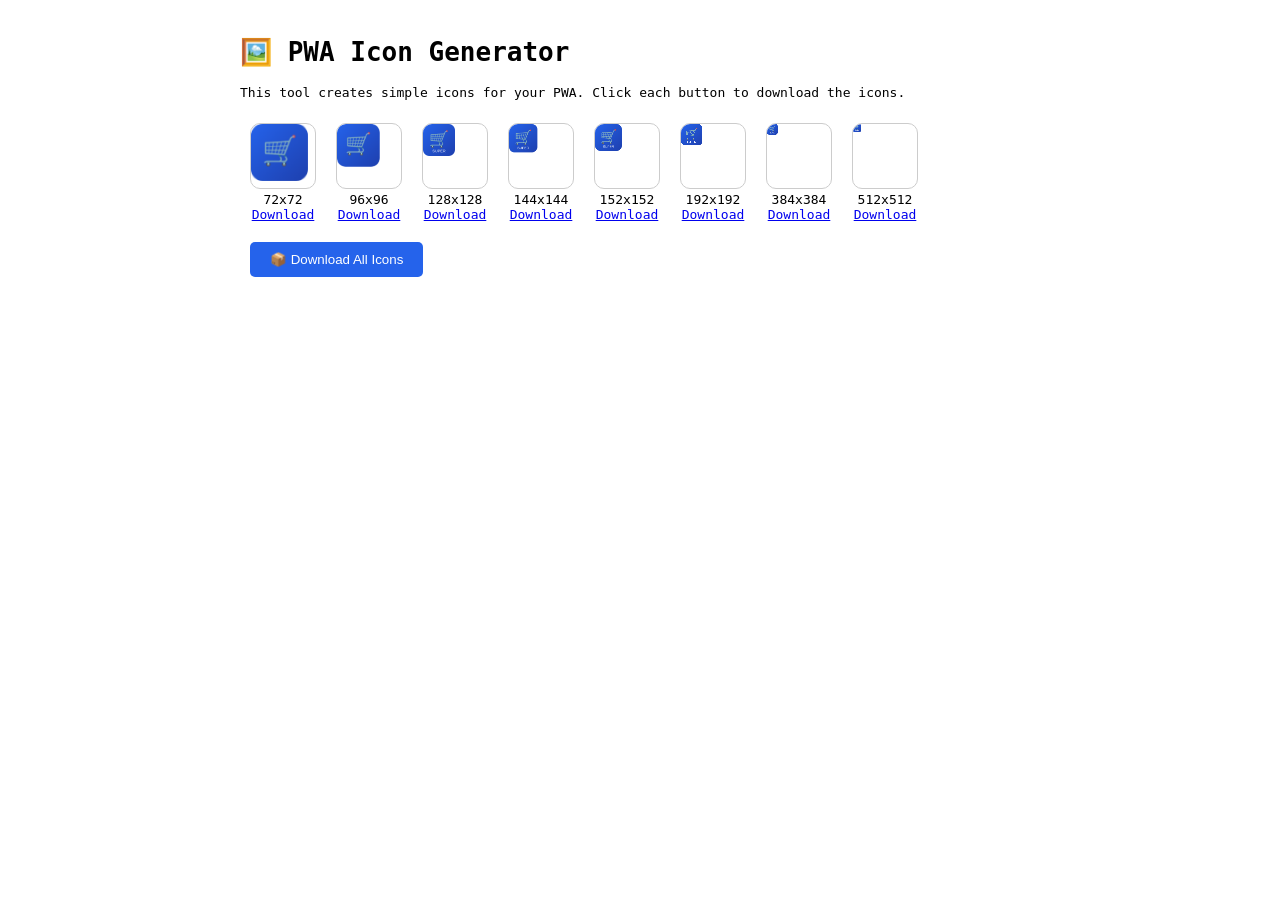
<file: create-icons.html>
<!DOCTYPE html>
<html>
<head>
    <title>Create PWA Icons</title>
    <style>
        body {
            font-family: monospace;
            padding: 20px;
            max-width: 800px;
            margin: 0 auto;
        }
        .icon-preview {
            display: inline-block;
            margin: 10px;
            text-align: center;
        }
        canvas {
            border: 1px solid #ccc;
            border-radius: 10px;
        }
        button {
            padding: 10px 20px;
            margin: 10px;
            cursor: pointer;
            background: #2563eb;
            color: white;
            border: none;
            border-radius: 5px;
        }
        .success {
            background: #10b981;
        }
    </style>
</head>
<body>
    <h1>🖼️ PWA Icon Generator</h1>
    <p>This tool creates simple icons for your PWA. Click each button to download the icons.</p>
    
    <div id="icons"></div>
    
    <button id="downloadAllBtn">📦 Download All Icons</button>
    
    <script>
        const sizes = [72, 96, 128, 144, 152, 192, 384, 512];
        const iconsContainer = document.getElementById('icons');
        let generatedIcons = [];
        
        function generateIcon(size) {
            const canvas = document.createElement('canvas');
            canvas.width = size;
            canvas.height = size;
            const ctx = canvas.getContext('2d');
            
            // Background gradient
            const gradient = ctx.createLinearGradient(0, 0, size, size);
            gradient.addColorStop(0, '#2563eb');
            gradient.addColorStop(1, '#1e40af');
            ctx.fillStyle = gradient;
            ctx.fillRect(0, 0, size, size);
            
            // Border radius effect
            ctx.globalCompositeOperation = 'destination-in';
            ctx.beginPath();
            ctx.roundRect(0, 0, size, size, size * 0.2);
            ctx.fill();
            ctx.globalCompositeOperation = 'source-over';
            
            // Draw shopping cart icon
            ctx.fillStyle = 'white';
            ctx.font = `bold ${size * 0.5}px Arial`;
            ctx.textAlign = 'center';
            ctx.textBaseline = 'middle';
            ctx.fillText('🛒', size / 2, size / 2);
            
            // Add store text for larger icons
            if (size >= 128) {
                ctx.font = `${size * 0.12}px Arial`;
                ctx.fillStyle = 'rgba(255,255,255,0.9)';
                ctx.fillText('SUPER', size / 2, size * 0.85);
            }
            
            // Preview
            const preview = document.createElement('div');
            preview.className = 'icon-preview';
            preview.innerHTML = `
                <canvas width="${size}" height="${size}" style="width:64px;height:64px"></canvas>
                <div>${size}x${size}</div>
                <a id="download-${size}" download="icon-${size}.png">Download</a>
            `;
            
            const previewCanvas = preview.querySelector('canvas');
            previewCanvas.getContext('2d').drawImage(canvas, 0, 0, 64, 64);
            
            iconsContainer.appendChild(preview);
            
            // Store for batch download
            generatedIcons.push({
                size: size,
                canvas: canvas
            });
            
            // Setup download link
            const link = preview.querySelector(`a`);
            canvas.toBlob(blob => {
                const url = URL.createObjectURL(blob);
                link.href = url;
            });
        }
        
        // Helper for rounded rectangle
        if (!CanvasRenderingContext2D.prototype.roundRect) {
            CanvasRenderingContext2D.prototype.roundRect = function(x, y, w, h, r) {
                if (w < 2 * r) r = w / 2;
                if (h < 2 * r) r = h / 2;
                this.moveTo(x+r, y);
                this.lineTo(x+w-r, y);
                this.quadraticCurveTo(x+w, y, x+w, y+r);
                this.lineTo(x+w, y+h-r);
                this.quadraticCurveTo(x+w, y+h, x+w-r, y+h);
                this.lineTo(x+r, y+h);
                this.quadraticCurveTo(x, y+h, x, y+h-r);
                this.lineTo(x, y+r);
                this.quadraticCurveTo(x, y, x+r, y);
                return this;
            };
        }
        
        // Generate all icons
        sizes.forEach(size => generateIcon(size));
        
        // Download all button
        document.getElementById('downloadAllBtn').addEventListener('click', async () => {
            for (const icon of generatedIcons) {
                const blob = await new Promise(resolve => icon.canvas.toBlob(resolve));
                const url = URL.createObjectURL(blob);
                const a = document.createElement('a');
                a.href = url;
                a.download = `icon-${icon.size}.png`;
                a.click();
                URL.revokeObjectURL(url);
                await new Promise(resolve => setTimeout(resolve, 100));
            }
            alert('All icons downloaded! Extract them to assets/icons/ folder');
        });
    </script>
</body>
</html>
</file>
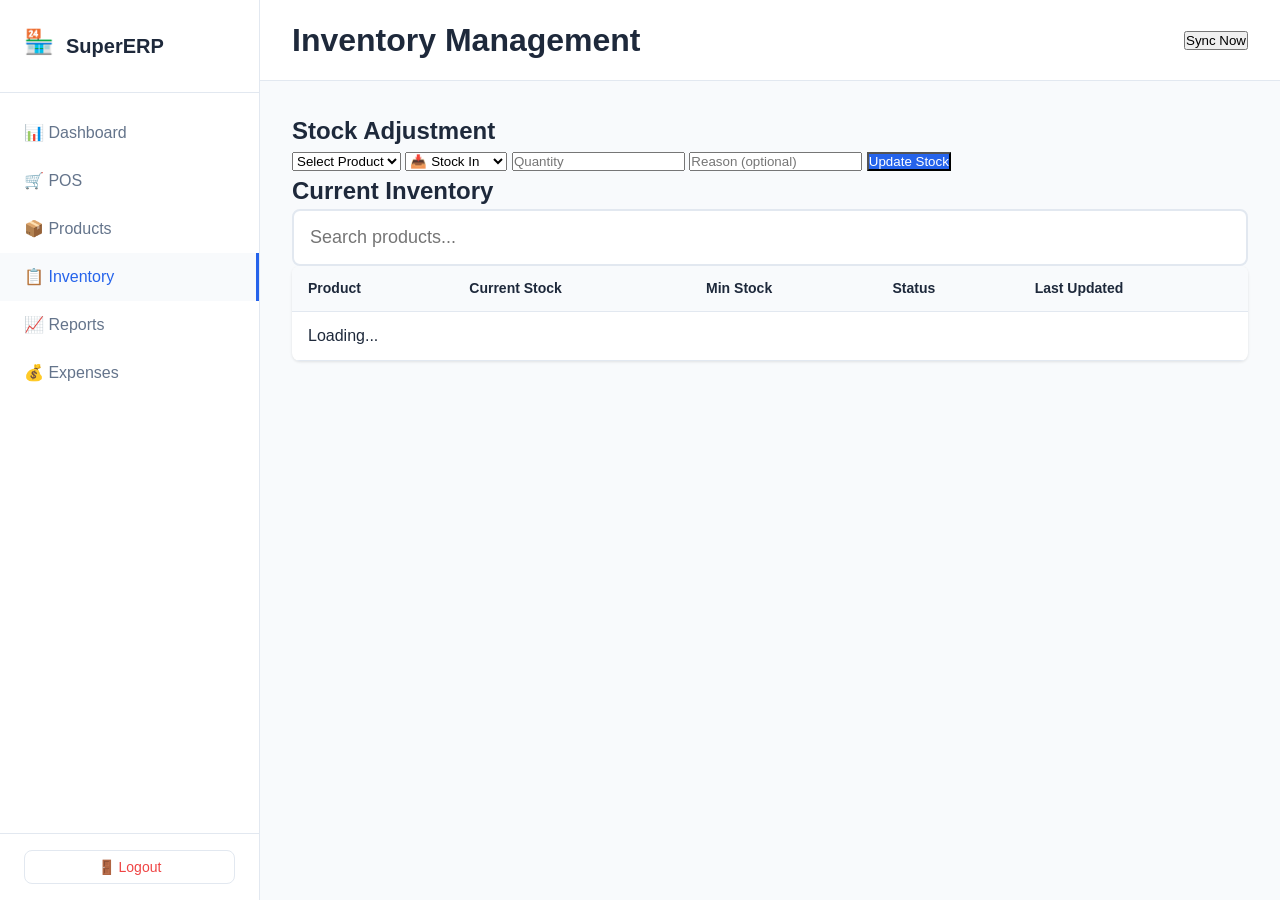
<file: inventory.html>
<!DOCTYPE html>
<html lang="en">
<head>
    <meta charset="UTF-8">
    <meta name="viewport" content="width=device-width, initial-scale=1.0">
    <title>Inventory - Supermarket ERP</title>
    <link rel="stylesheet" href="css/style.css">
    <link rel="manifest" href="manifest.json">
</head>
<body>
    <div class="app">
        <aside class="sidebar">
            <div class="sidebar-header">
                <div class="logo">🏪</div>
                <h2>SuperERP</h2>
            </div>
            <nav class="nav-menu">
                <a href="dashboard.html" class="nav-item">📊 Dashboard</a>
                <a href="pos.html" class="nav-item">🛒 POS</a>
                <a href="products.html" class="nav-item">📦 Products</a>
                <a href="inventory.html" class="nav-item active">📋 Inventory</a>
                <a href="reports.html" class="nav-item">📈 Reports</a>
                <a href="expenses.html" class="nav-item">💰 Expenses</a>
            </nav>
            <div class="sidebar-footer">
                <button class="btn-logout" id="logoutBtn">🚪 Logout</button>
            </div>
        </aside>
        
        <main class="main-content">
            <header class="top-bar">
                <h1>Inventory Management</h1>
            </header>
            
            <div class="content">
                <!-- Stock Alerts -->
                <div class="alert-banner" id="alertBanner"></div>
                
                <!-- Stock In/Out Form -->
                <div class="card">
                    <h2>Stock Adjustment</h2>
                    <div class="stock-form">
                        <select id="stockProduct" class="stock-select">
                            <option value="">Select Product</option>
                        </select>
                        <select id="stockType">
                            <option value="in">📥 Stock In</option>
                            <option value="out">📤 Stock Out</option>
                        </select>
                        <input type="number" id="stockQuantity" placeholder="Quantity" min="1">
                        <input type="text" id="stockReason" placeholder="Reason (optional)">
                        <button class="btn-primary" id="updateStockBtn">Update Stock</button>
                    </div>
                </div>
                
                <!-- Inventory List -->
                <div class="card">
                    <h2>Current Inventory</h2>
                    <div class="search-box">
                        <input type="text" id="searchInventory" placeholder="Search products...">
                    </div>
                    <div class="table-container">
                        <table class="data-table">
                            <thead>
                                <tr>
                                    <th>Product</th>
                                    <th>Current Stock</th>
                                    <th>Min Stock</th>
                                    <th>Status</th>
                                    <th>Last Updated</th>
                                </tr>
                            </thead>
                            <tbody id="inventoryTableBody">
                                <tr><td colspan="5">Loading...</td></tr>
                            </tbody>
                        </table>
                    </div>
                </div>
            </div>
        </main>
    </div>
    
    <script src="js/db.js"></script>
    <script src="js/auth.js"></script>
    <script src="js/offline.js"></script>
    <script src="js/sync.js"></script>
    <script src="js/inventory.js"></script>
</body>
</html>
</file>
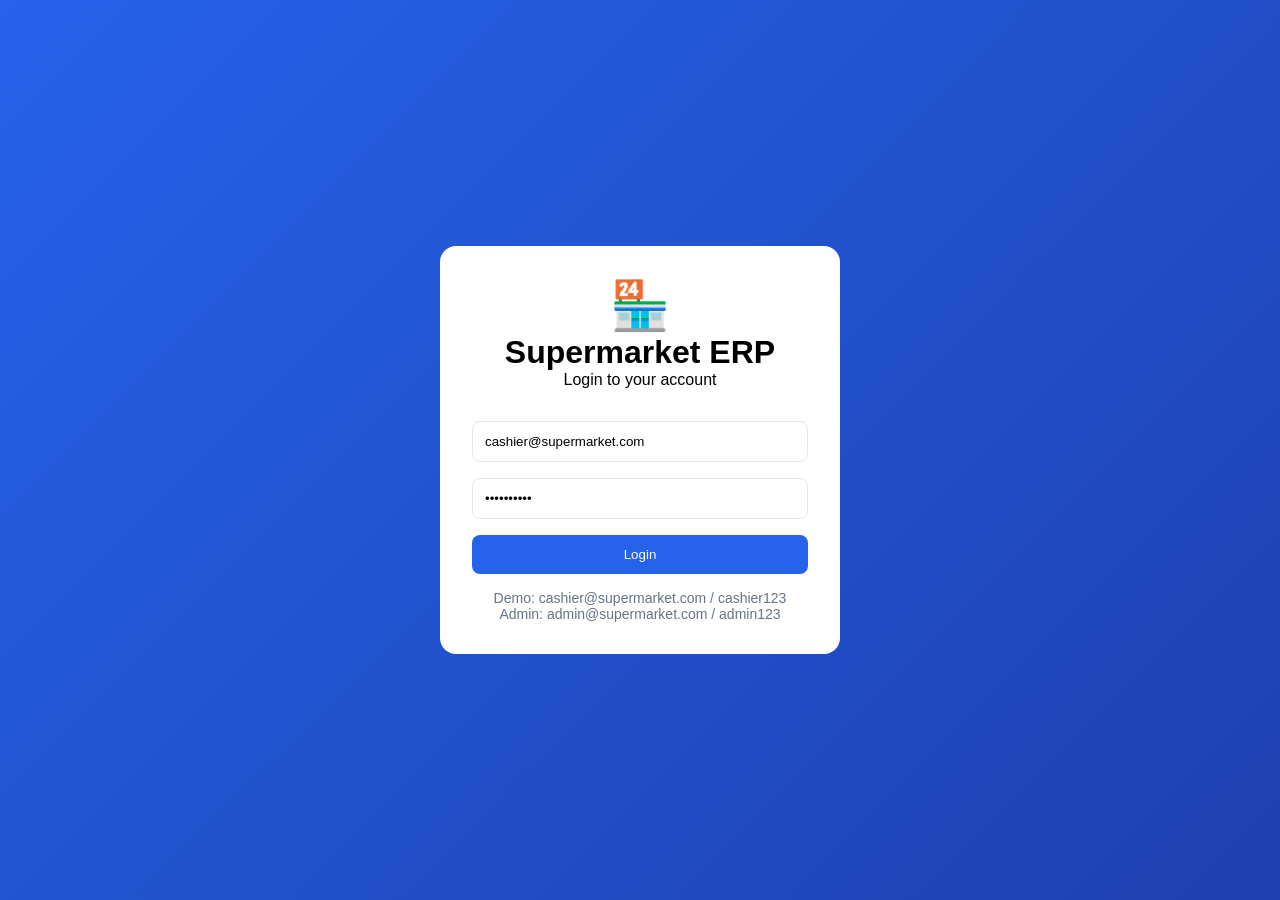
<file: working-pos.html>
<!DOCTYPE html>
<html lang="en">
<head>
    <meta charset="UTF-8">
    <meta name="viewport" content="width=device-width, initial-scale=1.0, user-scalable=yes">
    <title>Supermarket POS - Working Version</title>
    <style>
        * {
            margin: 0;
            padding: 0;
            box-sizing: border-box;
        }

        body {
            font-family: -apple-system, BlinkMacSystemFont, 'Segoe UI', Roboto, Arial, sans-serif;
            background: #f0f2f5;
        }

        /* App Container */
        .app-container {
            display: flex;
            min-height: 100vh;
        }

        /* Sidebar */
        .sidebar {
            width: 260px;
            background: white;
            border-right: 1px solid #e2e8f0;
            display: flex;
            flex-direction: column;
            position: fixed;
            height: 100vh;
            overflow-y: auto;
        }

        .sidebar-header {
            padding: 1.5rem;
            border-bottom: 1px solid #e2e8f0;
            display: flex;
            align-items: center;
            gap: 0.75rem;
        }

        .logo {
            font-size: 1.5rem;
        }

        .sidebar-header h2 {
            font-size: 1.25rem;
            color: #1e293b;
        }

        .nav-menu {
            flex: 1;
            padding: 1rem 0;
        }

        .nav-item {
            display: flex;
            align-items: center;
            gap: 0.75rem;
            padding: 0.75rem 1.5rem;
            color: #64748b;
            text-decoration: none;
            cursor: pointer;
            transition: all 0.2s;
        }

        .nav-item:hover, .nav-item.active {
            background: #f8fafc;
            color: #2563eb;
            border-right: 3px solid #2563eb;
        }

        .sidebar-footer {
            padding: 1rem 1.5rem;
            border-top: 1px solid #e2e8f0;
        }

        .user-info {
            font-size: 0.875rem;
            margin-bottom: 0.75rem;
            padding: 0.5rem;
            background: #f8fafc;
            border-radius: 0.5rem;
        }

        .btn-logout {
            width: 100%;
            padding: 0.5rem;
            background: none;
            border: 1px solid #e2e8f0;
            border-radius: 0.5rem;
            cursor: pointer;
            color: #ef4444;
        }

        /* Main Content */
        .main-content {
            flex: 1;
            margin-left: 260px;
        }

        .top-bar {
            background: white;
            padding: 1rem 2rem;
            border-bottom: 1px solid #e2e8f0;
            display: flex;
            justify-content: space-between;
            align-items: center;
            position: sticky;
            top: 0;
            z-index: 99;
        }

        .connection-status {
            display: flex;
            align-items: center;
            gap: 0.5rem;
            font-size: 0.875rem;
        }

        .status-dot {
            width: 8px;
            height: 8px;
            border-radius: 50%;
            background: #10b981;
        }

        .content {
            padding: 2rem;
        }

        /* Stats Grid */
        .stats-grid {
            display: grid;
            grid-template-columns: repeat(auto-fit, minmax(240px, 1fr));
            gap: 1.5rem;
            margin-bottom: 2rem;
        }

        .stat-card {
            background: white;
            padding: 1.5rem;
            border-radius: 1rem;
            display: flex;
            align-items: center;
            gap: 1rem;
            box-shadow: 0 1px 3px rgba(0,0,0,0.1);
        }

        .stat-icon {
            font-size: 2.5rem;
        }

        .stat-info h3 {
            font-size: 0.875rem;
            color: #64748b;
        }

        .stat-value {
            font-size: 1.5rem;
            font-weight: bold;
            color: #1e293b;
        }

        /* Quick Actions */
        .quick-actions {
            margin-bottom: 2rem;
        }

        .action-buttons {
            display: flex;
            gap: 1rem;
            flex-wrap: wrap;
            margin-top: 1rem;
        }

        .action-btn {
            padding: 0.75rem 1.5rem;
            background: white;
            border: 1px solid #e2e8f0;
            border-radius: 0.5rem;
            cursor: pointer;
            transition: all 0.2s;
        }

        .action-btn.primary {
            background: #2563eb;
            color: white;
            border: none;
        }

        /* Tables */
        .table-container {
            overflow-x: auto;
            background: white;
            border-radius: 0.5rem;
            box-shadow: 0 1px 3px rgba(0,0,0,0.1);
            margin-bottom: 1.5rem;
        }

        .data-table {
            width: 100%;
            border-collapse: collapse;
        }

        .data-table th,
        .data-table td {
            padding: 0.75rem 1rem;
            text-align: left;
            border-bottom: 1px solid #e2e8f0;
        }

        .data-table th {
            background: #f8fafc;
            font-weight: 600;
        }

        /* POS Styles */
        .pos-container {
            display: flex;
            gap: 1rem;
        }

        .products-section {
            flex: 2;
        }

        .cart-section {
            flex: 1;
        }

        .product-grid {
            display: grid;
            grid-template-columns: repeat(auto-fill, minmax(150px, 1fr));
            gap: 1rem;
            margin-top: 1rem;
        }

        .product-card {
            background: white;
            padding: 1rem;
            border-radius: 0.5rem;
            text-align: center;
            cursor: pointer;
            transition: all 0.2s;
            border: 1px solid #e2e8f0;
        }

        .product-card:hover {
            transform: translateY(-2px);
            box-shadow: 0 4px 6px rgba(0,0,0,0.1);
            border-color: #2563eb;
        }

        .product-price {
            color: #2563eb;
            font-weight: bold;
            margin-top: 0.5rem;
        }

        .cart-item {
            display: flex;
            justify-content: space-between;
            align-items: center;
            padding: 0.75rem;
            border-bottom: 1px solid #e2e8f0;
        }

        .cart-item-controls {
            display: flex;
            gap: 0.5rem;
            align-items: center;
        }

        .cart-item-controls button {
            width: 28px;
            height: 28px;
            border: 1px solid #e2e8f0;
            background: white;
            border-radius: 0.25rem;
            cursor: pointer;
        }

        .cart-total {
            padding: 1rem;
            background: #f8fafc;
            border-radius: 0.5rem;
            margin-top: 1rem;
        }

        .btn-checkout {
            background: #10b981;
            color: white;
            padding: 1rem;
            width: 100%;
            border: none;
            border-radius: 0.5rem;
            font-size: 1rem;
            cursor: pointer;
            margin-top: 1rem;
        }

        /* Forms */
        .form-group {
            margin-bottom: 1rem;
        }

        .form-group input,
        .form-group select {
            width: 100%;
            padding: 0.75rem;
            border: 1px solid #e2e8f0;
            border-radius: 0.5rem;
        }

        .btn-primary {
            background: #2563eb;
            color: white;
            padding: 0.75rem 1.5rem;
            border: none;
            border-radius: 0.5rem;
            cursor: pointer;
        }

        /* Modal */
        .modal {
            display: none;
            position: fixed;
            z-index: 1000;
            left: 0;
            top: 0;
            width: 100%;
            height: 100%;
            background: rgba(0,0,0,0.5);
        }

        .modal-content {
            background: white;
            margin: 10% auto;
            padding: 2rem;
            width: 90%;
            max-width: 500px;
            border-radius: 1rem;
        }

        /* Hidden */
        .hidden {
            display: none;
        }

        /* Login */
        .login-container {
            min-height: 100vh;
            display: flex;
            align-items: center;
            justify-content: center;
            background: linear-gradient(135deg, #2563eb, #1e40af);
        }

        .login-card {
            background: white;
            padding: 2rem;
            border-radius: 1rem;
            width: 100%;
            max-width: 400px;
        }

        /* Responsive */
        @media (max-width: 768px) {
            .sidebar {
                transform: translateX(-100%);
                transition: transform 0.3s;
            }
            .sidebar.open {
                transform: translateX(0);
            }
            .main-content {
                margin-left: 0;
            }
            .pos-container {
                flex-direction: column;
            }
            .product-grid {
                grid-template-columns: repeat(auto-fill, minmax(120px, 1fr));
            }
        }
    </style>
</head>
<body>
    <div id="loginContainer" class="login-container">
        <div class="login-card">
            <div style="text-align: center; margin-bottom: 2rem;">
                <div style="font-size: 3rem;">🏪</div>
                <h1>Supermarket ERP</h1>
                <p>Login to your account</p>
            </div>
            <div class="form-group">
                <input type="email" id="loginEmail" placeholder="Email" value="cashier@supermarket.com">
            </div>
            <div class="form-group">
                <input type="password" id="loginPassword" placeholder="Password" value="cashier123">
            </div>
            <button class="btn-primary" style="width: 100%;" onclick="handleLogin()">Login</button>
            <p style="margin-top: 1rem; font-size: 0.875rem; text-align: center; color: #64748b;">
                Demo: cashier@supermarket.com / cashier123<br>
                Admin: admin@supermarket.com / admin123
            </p>
        </div>
    </div>

    <div id="appContainer" class="app-container hidden">
        <!-- Sidebar -->
        <aside class="sidebar" id="sidebar">
            <div class="sidebar-header">
                <div class="logo">🏪</div>
                <h2>SuperERP</h2>
            </div>
            <nav class="nav-menu">
                <div class="nav-item active" onclick="showPage('dashboard')">
                    <span>📊</span> Dashboard
                </div>
                <div class="nav-item" onclick="showPage('pos')">
                    <span>🛒</span> POS
                </div>
                <div class="nav-item" onclick="showPage('products')">
                    <span>📦</span> Products
                </div>
                <div class="nav-item" onclick="showPage('inventory')">
                    <span>📋</span> Inventory
                </div>
                <div class="nav-item" onclick="showPage('reports')">
                    <span>📈</span> Reports
                </div>
            </nav>
            <div class="sidebar-footer">
                <div class="user-info" id="userInfo">Loading...</div>
                <button class="btn-logout" onclick="logout()">🚪 Logout</button>
            </div>
        </aside>

        <!-- Main Content -->
        <main class="main-content">
            <header class="top-bar">
                <button onclick="toggleSidebar()" style="background: none; border: none; font-size: 1.5rem; cursor: pointer;">☰</button>
                <h1 id="pageTitle">Dashboard</h1>
                <div class="connection-status">
                    <span class="status-dot"></span>
                    <span>Online</span>
                </div>
            </header>

            <div class="content">
                <!-- Dashboard Page -->
                <div id="dashboardPage">
                    <div class="stats-grid" id="statsGrid"></div>
                    
                    <div class="quick-actions">
                        <h2>Quick Actions</h2>
                        <div class="action-buttons">
                            <button class="action-btn primary" onclick="showPage('pos')">🛒 New Sale</button>
                            <button class="action-btn" onclick="showPage('products')">➕ Add Product</button>
                            <button class="action-btn" onclick="showPage('inventory')">📦 Stock Check</button>
                            <button class="action-btn" onclick="showPage('reports')">📊 View Reports</button>
                        </div>
                    </div>
                    
                    <div class="table-container">
                        <table class="data-table">
                            <thead><tr><th>Time</th><th>Cashier</th><th>Amount</th><th>Status</th></tr></thead>
                            <tbody id="recentTransactions"></tbody>
                        </table>
                    </div>
                    
                    <div id="lowStockAlerts"></div>
                </div>

                <!-- POS Page -->
                <div id="posPage" class="hidden">
                    <div class="pos-container">
                        <div class="products-section">
                            <div class="form-group">
                                <input type="text" id="searchProduct" placeholder="Search products..." onkeyup="filterProducts()">
                            </div>
                            <div class="product-grid" id="productGrid"></div>
                        </div>
                        <div class="cart-section">
                            <h3>Shopping Cart</h3>
                            <div id="cartItemsList"></div>
                            <div class="cart-total">
                                <h3>Total: $<span id="cartTotal">0.00</span></h3>
                                <select id="paymentMethod" style="width: 100%; padding: 0.5rem; margin: 0.5rem 0;">
                                    <option value="cash">💵 Cash</option>
                                    <option value="card">💳 Card</option>
                                    <option value="mobile">📱 Mobile</option>
                                </select>
                                <button class="btn-checkout" onclick="checkout()">✅ Checkout</button>
                                <button onclick="clearCart()" style="width: 100%; margin-top: 0.5rem; padding: 0.5rem; background: #ef4444; color: white; border: none; border-radius: 0.5rem;">🗑️ Clear Cart</button>
                            </div>
                        </div>
                    </div>
                </div>

                <!-- Products Page -->
                <div id="productsPage" class="hidden">
                    <button class="btn-primary" onclick="openProductModal()" style="margin-bottom: 1rem;">+ Add Product</button>
                    <div class="form-group">
                        <input type="text" id="productSearch" placeholder="Search products..." onkeyup="loadProducts()">
                    </div>
                    <div class="table-container">
                        <table class="data-table">
                            <thead><tr><th>Name</th><th>Barcode</th><th>Price</th><th>Stock</th><th>Actions</th></tr></thead>
                            <tbody id="productsList"></tbody>
                        </table>
                    </div>
                </div>

                <!-- Inventory Page -->
                <div id="inventoryPage" class="hidden">
                    <div class="stats-grid" id="inventoryStats"></div>
                    <div class="table-container">
                        <table class="data-table">
                            <thead><tr><th>Product</th><th>Current Stock</th><th>Status</th><th>Action</th></tr></thead>
                            <tbody id="inventoryList"></tbody>
                        </table>
                    </div>
                </div>

                <!-- Reports Page -->
                <div id="reportsPage" class="hidden">
                    <div class="stats-grid" id="reportStats"></div>
                    <div class="table-container">
                        <table class="data-table">
                            <thead><tr><th>Date</th><th>Cashier</th><th>Total</th><th>Items</th></tr></thead>
                            <tbody id="salesHistory"></tbody>
                        </table>
                    </div>
                </div>
            </div>
        </main>
    </div>

    <!-- Product Modal -->
    <div id="productModal" class="modal">
        <div class="modal-content">
            <h2 id="modalTitle">Add Product</h2>
            <div class="form-group">
                <input type="text" id="productName" placeholder="Product Name">
            </div>
            <div class="form-group">
                <input type="text" id="productBarcode" placeholder="Barcode">
            </div>
            <div class="form-group">
                <input type="number" id="productPrice" placeholder="Price">
            </div>
            <div class="form-group">
                <input type="number" id="productStock" placeholder="Stock Quantity">
            </div>
            <div class="form-group">
                <select id="productCategory">
                    <option>Groceries</option><option>Beverages</option><option>Dairy</option>
                    <option>Meat</option><option>Produce</option><option>Frozen</option>
                </select>
            </div>
            <button class="btn-primary" onclick="saveProduct()">Save</button>
            <button onclick="closeModal()" style="margin-left: 0.5rem; padding: 0.75rem 1.5rem;">Cancel</button>
        </div>
    </div>

    <script>
        // ============ DATA STORAGE ============
        let currentUser = null;
        let currentCart = [];
        let products = [];
        let sales = [];
        let editingProductId = null;

        // Initialize sample data
        function initData() {
            if (!localStorage.getItem('products')) {
                products = [
                    { id: 1, name: 'White Bread', barcode: '8901234567890', price: 2.50, stock: 50, category: 'Groceries' },
                    { id: 2, name: 'Milk 1L', barcode: '8901234567891', price: 1.50, stock: 30, category: 'Dairy' },
                    { id: 3, name: 'Eggs 12pcs', barcode: '8901234567892', price: 3.50, stock: 40, category: 'Dairy' },
                    { id: 4, name: 'Coca Cola', barcode: '8901234567893', price: 1.20, stock: 100, category: 'Beverages' },
                    { id: 5, name: 'Potato Chips', barcode: '8901234567894', price: 1.80, stock: 60, category: 'Snacks' },
                    { id: 6, name: 'Chicken Breast', barcode: '8901234567895', price: 6.99, stock: 20, category: 'Meat' },
                    { id: 7, name: 'Apples 1kg', barcode: '8901234567896', price: 3.50, stock: 25, category: 'Produce' },
                    { id: 8, name: 'Frozen Pizza', barcode: '8901234567897', price: 5.99, stock: 15, category: 'Frozen' }
                ];
                localStorage.setItem('products', JSON.stringify(products));
            } else {
                products = JSON.parse(localStorage.getItem('products'));
            }

            if (!localStorage.getItem('sales')) {
                sales = [
                    { id: 1, date: new Date().toISOString(), cashier: 'Cashier User', total: 25.50, items: [{ name: 'Bread', quantity: 2, price: 2.50 }] },
                    { id: 2, date: new Date(Date.now() - 3600000).toISOString(), cashier: 'Cashier User', total: 12.00, items: [{ name: 'Milk', quantity: 1, price: 1.50 }] }
                ];
                localStorage.setItem('sales', JSON.stringify(sales));
            } else {
                sales = JSON.parse(localStorage.getItem('sales'));
            }
        }

        // Save products to localStorage
        function saveProducts() {
            localStorage.setItem('products', JSON.stringify(products));
        }

        // Save sales to localStorage
        function saveSales() {
            localStorage.setItem('sales', JSON.stringify(sales));
        }

        // ============ AUTHENTICATION ============
        function handleLogin() {
            const email = document.getElementById('loginEmail').value;
            const password = document.getElementById('loginPassword').value;
            
            const users = {
                'admin@supermarket.com': { name: 'Admin User', role: 'Admin', password: 'admin123' },
                'cashier@supermarket.com': { name: 'Cashier User', role: 'Cashier', password: 'cashier123' },
                'manager@supermarket.com': { name: 'Store Manager', role: 'Manager', password: 'manager123' }
            };
            
            const user = users[email];
            if (user && user.password === password) {
                currentUser = { email, name: user.name, role: user.role };
                localStorage.setItem('currentUser', JSON.stringify(currentUser));
                document.getElementById('loginContainer').classList.add('hidden');
                document.getElementById('appContainer').classList.remove('hidden');
                document.getElementById('userInfo').innerHTML = `${currentUser.name}<br><small>${currentUser.role}</small>`;
                showPage('dashboard');
            } else {
                alert('Invalid email or password');
            }
        }

        function logout() {
            currentUser = null;
            localStorage.removeItem('currentUser');
            document.getElementById('loginContainer').classList.remove('hidden');
            document.getElementById('appContainer').classList.add('hidden');
        }

        function checkAuth() {
            const savedUser = localStorage.getItem('currentUser');
            if (savedUser) {
                currentUser = JSON.parse(savedUser);
                document.getElementById('loginContainer').classList.add('hidden');
                document.getElementById('appContainer').classList.remove('hidden');
                document.getElementById('userInfo').innerHTML = `${currentUser.name}<br><small>${currentUser.role}</small>`;
                showPage('dashboard');
            }
        }

        // ============ PAGE NAVIGATION ============
        function toggleSidebar() {
            document.getElementById('sidebar').classList.toggle('open');
        }

        function showPage(page) {
            // Hide all pages
            document.getElementById('dashboardPage').classList.add('hidden');
            document.getElementById('posPage').classList.add('hidden');
            document.getElementById('productsPage').classList.add('hidden');
            document.getElementById('inventoryPage').classList.add('hidden');
            document.getElementById('reportsPage').classList.add('hidden');
            
            // Show selected page
            document.getElementById(`${page}Page`).classList.remove('hidden');
            document.getElementById('pageTitle').innerText = page.charAt(0).toUpperCase() + page.slice(1);
            
            // Update active nav
            document.querySelectorAll('.nav-item').forEach(item => item.classList.remove('active'));
            event.target.closest('.nav-item').classList.add('active');
            
            // Load page data
            if (page === 'dashboard') loadDashboard();
            else if (page === 'pos') loadPOS();
            else if (page === 'products') loadProducts();
            else if (page === 'inventory') loadInventory();
            else if (page === 'reports') loadReports();
        }

        // ============ DASHBOARD ============
        function loadDashboard() {
            // Stats
            const totalProducts = products.length;
            const lowStock = products.filter(p => p.stock < 10).length;
            const totalSales = sales.reduce((sum, s) => sum + s.total, 0);
            const todaySales = sales.filter(s => new Date(s.date).toDateString() === new Date().toDateString())
                .reduce((sum, s) => sum + s.total, 0);
            
            document.getElementById('statsGrid').innerHTML = `
                <div class="stat-card"><div class="stat-icon">💰</div><div class="stat-info"><h3>Today's Sales</h3><div class="stat-value">$${todaySales.toFixed(2)}</div></div></div>
                <div class="stat-card"><div class="stat-icon">📦</div><div class="stat-info"><h3>Total Products</h3><div class="stat-value">${totalProducts}</div></div></div>
                <div class="stat-card"><div class="stat-icon">⚠️</div><div class="stat-info"><h3>Low Stock</h3><div class="stat-value" style="color: #f59e0b;">${lowStock}</div></div></div>
                <div class="stat-card"><div class="stat-icon">💵</div><div class="stat-info"><h3>Total Sales</h3><div class="stat-value">$${totalSales.toFixed(2)}</div></div></div>
            `;
            
            // Recent transactions
            const recent = [...sales].reverse().slice(0, 5);
            document.getElementById('recentTransactions').innerHTML = recent.map(s => `
                <tr><td>${new Date(s.date).toLocaleTimeString()}</td><td>${s.cashier}</td><td>$${s.total.toFixed(2)}</td><td style="color: #10b981;">Completed</td></tr>
            `).join('') || '<tr><td colspan="4">No transactions yet</td></tr>';
            
            // Low stock alerts
            const lowStockItems = products.filter(p => p.stock < 10 && p.stock > 0);
            const outOfStock = products.filter(p => p.stock === 0);
            let alertsHtml = '';
            if (outOfStock.length) alertsHtml += `<div style="background: #fee2e2; padding: 1rem; margin-bottom: 0.5rem; border-radius: 0.5rem; border-left: 3px solid #ef4444;"><strong>🔴 Out of Stock:</strong> ${outOfStock.map(p => p.name).join(', ')}</div>`;
            if (lowStockItems.length) alertsHtml += `<div style="background: #fef3c7; padding: 1rem; border-radius: 0.5rem; border-left: 3px solid #f59e0b;"><strong>⚠️ Low Stock:</strong> ${lowStockItems.map(p => `${p.name} (${p.stock} left)`).join(', ')}</div>`;
            document.getElementById('lowStockAlerts').innerHTML = alertsHtml || '<div style="background: #d4edda; padding: 1rem; border-radius: 0.5rem;">✅ All products have sufficient stock</div>';
        }

        // ============ POS ============
        function loadPOS() {
            displayProductsGrid();
            displayCart();
        }

        function displayProductsGrid() {
            const searchTerm = document.getElementById('searchProduct')?.value.toLowerCase() || '';
            const filtered = products.filter(p => p.name.toLowerCase().includes(searchTerm) || p.barcode.includes(searchTerm));
            
            document.getElementById('productGrid').innerHTML = filtered.map(p => `
                <div class="product-card" onclick="addToCart(${p.id})">
                    <strong>${p.name}</strong><br>
                    <small>${p.barcode}</small>
                    <div class="product-price">$${p.price.toFixed(2)}</div>
                    <div>Stock: ${p.stock}</div>
                </div>
            `).join('') || '<div>No products found</div>';
        }

        function filterProducts() {
            displayProductsGrid();
        }

        function addToCart(productId) {
            const product = products.find(p => p.id === productId);
            if (!product) return;
            if (product.stock <= 0) {
                alert('Out of stock!');
                return;
            }
            
            const existing = currentCart.find(item => item.id === productId);
            if (existing) {
                existing.quantity++;
            } else {
                currentCart.push({ ...product, quantity: 1 });
            }
            displayCart();
        }

        function displayCart() {
            let total = 0;
            const cartHtml = currentCart.map(item => {
                total += item.price * item.quantity;
                return `
                    <div class="cart-item">
                        <div><strong>${item.name}</strong><br>$${item.price} x ${item.quantity}</div>
                        <div class="cart-item-controls">
                            <span>$${(item.price * item.quantity).toFixed(2)}</span>
                            <button onclick="updateQuantity(${item.id}, -1)">-</button>
                            <button onclick="updateQuantity(${item.id}, 1)">+</button>
                            <button onclick="removeFromCart(${item.id})">🗑️</button>
                        </div>
                    </div>
                `;
            }).join('');
            
            document.getElementById('cartItemsList').innerHTML = cartHtml || '<div style="text-align: center; padding: 2rem;">Cart is empty</div>';
            document.getElementById('cartTotal').innerText = total.toFixed(2);
        }

        function updateQuantity(id, change) {
            const item = currentCart.find(i => i.id === id);
            if (item) {
                item.quantity += change;
                if (item.quantity <= 0) {
                    currentCart = currentCart.filter(i => i.id !== id);
                }
                displayCart();
            }
        }

        function removeFromCart(id) {
            currentCart = currentCart.filter(i => i.id !== id);
            displayCart();
        }

        function clearCart() {
            currentCart = [];
            displayCart();
        }

        function checkout() {
            if (currentCart.length === 0) {
                alert('Cart is empty!');
                return;
            }
            
            // Update stock
            for (const item of currentCart) {
                const product = products.find(p => p.id === item.id);
                if (product) {
                    product.stock -= item.quantity;
                }
            }
            saveProducts();
            
            // Save sale
            const total = currentCart.reduce((sum, i) => sum + (i.price * i.quantity), 0);
            const paymentMethod = document.getElementById('paymentMethod').value;
            sales.push({
                id: Date.now(),
                date: new Date().toISOString(),
                cashier: currentUser.name,
                total: total,
                payment: paymentMethod,
                items: currentCart.map(i => ({ name: i.name, quantity: i.quantity, price: i.price }))
            });
            saveSales();
            
            alert(`Sale completed! Total: $${total.toFixed(2)}`);
            clearCart();
            loadDashboard();
            showPage('reports');
        }

        // ============ PRODUCTS ============
        function loadProducts() {
            const searchTerm = document.getElementById('productSearch')?.value.toLowerCase() || '';
            const filtered = products.filter(p => p.name.toLowerCase().includes(searchTerm) || p.barcode.includes(searchTerm));
            
            document.getElementById('productsList').innerHTML = filtered.map(p => `
                <tr>
                    <td>${p.name}</td>
                    <td>${p.barcode}</td>
                    <td>$${p.price.toFixed(2)}</td>
                    <td style="${p.stock < 10 ? 'color: #f59e0b;' : ''}">${p.stock}</td>
                    <td><button onclick="editProduct(${p.id})">✏️</button> <button onclick="deleteProduct(${p.id})">🗑️</button></td>
                </tr>
            `).join('') || '<tr><td colspan="5">No products found</td></tr>';
        }

        function openProductModal(productId = null) {
            editingProductId = productId;
            if (productId) {
                const product = products.find(p => p.id === productId);
                if (product) {
                    document.getElementById('modalTitle').innerText = 'Edit Product';
                    document.getElementById('productName').value = product.name;
                    document.getElementById('productBarcode').value = product.barcode;
                    document.getElementById('productPrice').value = product.price;
                    document.getElementById('productStock').value = product.stock;
                    document.getElementById('productCategory').value = product.category;
                }
            } else {
                document.getElementById('modalTitle').innerText = 'Add Product';
                document.getElementById('productName').value = '';
                document.getElementById('productBarcode').value = '';
                document.getElementById('productPrice').value = '';
                document.getElementById('productStock').value = '';
                document.getElementById('productCategory').value = 'Groceries';
            }
            document.getElementById('productModal').style.display = 'block';
        }

        function closeModal() {
            document.getElementById('productModal').style.display = 'none';
            editingProductId = null;
        }

        function saveProduct() {
            const productData = {
                name: document.getElementById('productName').value,
                barcode: document.getElementById('productBarcode').value,
                price: parseFloat(document.getElementById('productPrice').value),
                stock: parseInt(document.getElementById('productStock').value),
                category: document.getElementById('productCategory').value
            };
            
            if (!productData.name || isNaN(productData.price)) {
                alert('Please fill required fields');
                return;
            }
            
            if (editingProductId) {
                const index = products.findIndex(p => p.id === editingProductId);
                if (index !== -1) {
                    products[index] = { ...products[index], ...productData };
                }
            } else {
                productData.id = Date.now();
                products.push(productData);
            }
            
            saveProducts();
            closeModal();
            loadProducts();
            if (document.getElementById('posPage') && !document.getElementById('posPage').classList.contains('hidden')) {
                loadPOS();
            }
        }

        function editProduct(id) {
            openProductModal(id);
        }

        function deleteProduct(id) {
            if (confirm('Delete this product?')) {
                products = products.filter(p => p.id !== id);
                saveProducts();
                loadProducts();
                loadPOS();
                loadInventory();
            }
        }

        // ============ INVENTORY ============
        function loadInventory() {
            const lowStock = products.filter(p => p.stock < 10).length;
            const totalValue = products.reduce((sum, p) => sum + (p.price * p.stock), 0);
            
            document.getElementById('inventoryStats').innerHTML = `
                <div class="stat-card"><div class="stat-info"><h3>Total Items</h3><div class="stat-value">${products.length}</div></div></div>
                <div class="stat-card"><div class="stat-info"><h3>Low Stock Items</h3><div class="stat-value" style="color: #f59e0b;">${lowStock}</div></div></div>
                <div class="stat-card"><div class="stat-info"><h3>Inventory Value</h3><div class="stat-value">$${totalValue.toFixed(2)}</div></div></div>
            `;
            
            document.getElementById('inventoryList').innerHTML = products.map(p => `
                <tr>
                    <td>${p.name}</td>
                    <td style="${p.stock < 10 ? 'color: #f59e0b; font-weight: bold;' : ''}">${p.stock} ${p.stock < 10 ? '⚠️' : ''}</td>
                    <td>${p.stock === 0 ? 'Out of Stock' : (p.stock < 10 ? 'Low Stock' : 'Good')}</td>
                    <td><button onclick="restockProduct(${p.id})">📦 Restock</button></td>
                </tr>
            `).join('');
        }

        function restockProduct(id) {
            const quantity = prompt('Enter quantity to add:');
            if (quantity && !isNaN(quantity)) {
                const product = products.find(p => p.id === id);
                if (product) {
                    product.stock += parseInt(quantity);
                    saveProducts();
                    loadInventory();
                    loadProducts();
                    loadDashboard();
                }
            }
        }

        // ============ REPORTS ============
        function loadReports() {
            const totalSales = sales.reduce((sum, s) => sum + s.total, 0);
            const avgSale = sales.length ? totalSales / sales.length : 0;
            
            document.getElementById('reportStats').innerHTML = `
                <div class="stat-card"><div class="stat-info"><h3>Total Sales</h3><div class="stat-value">$${totalSales.toFixed(2)}</div></div></div>
                <div class="stat-card"><div class="stat-info"><h3>Transactions</h3><div class="stat-value">${sales.length}</div></div></div>
                <div class="stat-card"><div class="stat-info"><h3>Average Sale</h3><div class="stat-value">$${avgSale.toFixed(2)}</div></div></div>
            `;
            
            document.getElementById('salesHistory').innerHTML = [...sales].reverse().map(s => `
                <tr>
                    <td>${new Date(s.date).toLocaleString()}</td>
                    <td>${s.cashier}</td>
                    <td>$${s.total.toFixed(2)}</td>
                    <td>${s.items.map(i => `${i.name} x${i.quantity}`).join(', ')}</td>
                </tr>
            `).join('') || '<td><td colspan="4">No sales yet</td></tr>';
        }

        // ============ INITIALIZE ============
        initData();
        checkAuth();
    </script>
</body>
</html>
</file>
<file: css/style.css>
* {
    margin: 0;
    padding: 0;
    box-sizing: border-box;
}

:root {
    --primary: #2563eb;
    --primary-dark: #1d4ed8;
    --secondary: #64748b;
    --success: #10b981;
    --danger: #ef4444;
    --warning: #f59e0b;
    --dark: #1e293b;
    --light: #f8fafc;
    --gray: #94a3b8;
    --border: #e2e8f0;
    --shadow: 0 1px 3px rgba(0,0,0,0.1);
    --shadow-lg: 0 10px 25px -5px rgba(0,0,0,0.1);
}

body {
    font-family: -apple-system, BlinkMacSystemFont, 'Segoe UI', Roboto, Helvetica, Arial, sans-serif;
    background: var(--light);
    color: var(--dark);
    line-height: 1.5;
}

/* Login Page */
.login-container {
    min-height: 100vh;
    display: flex;
    align-items: center;
    justify-content: center;
    background: linear-gradient(135deg, var(--primary) 0%, #1e40af 100%);
    padding: 1rem;
}

.login-card {
    background: white;
    border-radius: 1rem;
    padding: 2rem;
    width: 100%;
    max-width: 400px;
    box-shadow: var(--shadow-lg);
}

.login-header {
    text-align: center;
    margin-bottom: 2rem;
}

.logo {
    font-size: 3rem;
    margin-bottom: 0.5rem;
}

.login-header h1 {
    font-size: 1.5rem;
    color: var(--dark);
}

.login-header p {
    color: var(--gray);
    font-size: 0.875rem;
}

/* Form Styles */
.form-group {
    margin-bottom: 1rem;
}

.form-group label {
    display: block;
    margin-bottom: 0.5rem;
    font-weight: 500;
    font-size: 0.875rem;
}

.form-group input,
.form-group select,
.form-group textarea {
    width: 100%;
    padding: 0.75rem;
    border: 1px solid var(--border);
    border-radius: 0.5rem;
    font-size: 1rem;
    transition: all 0.2s;
}

.form-group input:focus,
.form-group select:focus,
.form-group textarea:focus {
    outline: none;
    border-color: var(--primary);
    ring: 2px solid var(--primary);
}

.btn {
    padding: 0.75rem 1.5rem;
    border: none;
    border-radius: 0.5rem;
    font-size: 1rem;
    font-weight: 500;
    cursor: pointer;
    transition: all 0.2s;
}

.btn-primary {
    background: var(--primary);
    color: white;
}

.btn-primary:hover {
    background: var(--primary-dark);
    transform: translateY(-1px);
}

.btn-block {
    width: 100%;
}

/* App Layout */
.app {
    display: flex;
    min-height: 100vh;
}

/* Sidebar */
.sidebar {
    width: 260px;
    background: white;
    border-right: 1px solid var(--border);
    display: flex;
    flex-direction: column;
    position: fixed;
    height: 100vh;
    overflow-y: auto;
    z-index: 100;
}

.sidebar-header {
    padding: 1.5rem;
    border-bottom: 1px solid var(--border);
    display: flex;
    align-items: center;
    gap: 0.75rem;
}

.sidebar-header .logo {
    font-size: 1.5rem;
}

.sidebar-header h2 {
    font-size: 1.25rem;
}

.nav-menu {
    flex: 1;
    padding: 1rem 0;
}

.nav-item {
    display: flex;
    align-items: center;
    gap: 0.75rem;
    padding: 0.75rem 1.5rem;
    color: var(--secondary);
    text-decoration: none;
    transition: all 0.2s;
}

.nav-item:hover {
    background: var(--light);
    color: var(--primary);
}

.nav-item.active {
    background: var(--light);
    color: var(--primary);
    border-right: 3px solid var(--primary);
}

.nav-item .icon {
    font-size: 1.25rem;
}

.sidebar-footer {
    padding: 1rem 1.5rem;
    border-top: 1px solid var(--border);
}

.user-info {
    margin-bottom: 0.75rem;
    font-size: 0.875rem;
}

.user-role {
    display: inline-block;
    padding: 0.25rem 0.5rem;
    background: var(--light);
    border-radius: 0.25rem;
    font-size: 0.75rem;
}

.btn-logout {
    width: 100%;
    padding: 0.5rem;
    background: none;
    border: 1px solid var(--border);
    border-radius: 0.5rem;
    cursor: pointer;
    color: var(--danger);
    font-size: 0.875rem;
}

/* Main Content */
.main-content {
    flex: 1;
    margin-left: 260px;
}

.top-bar {
    background: white;
    padding: 1rem 2rem;
    border-bottom: 1px solid var(--border);
    display: flex;
    justify-content: space-between;
    align-items: center;
    position: sticky;
    top: 0;
    z-index: 99;
}

.menu-toggle {
    display: none;
    background: none;
    border: none;
    font-size: 1.5rem;
    cursor: pointer;
}

.content {
    padding: 2rem;
}

/* Stats Grid */
.stats-grid {
    display: grid;
    grid-template-columns: repeat(auto-fit, minmax(240px, 1fr));
    gap: 1.5rem;
    margin-bottom: 2rem;
}

.stat-card {
    background: white;
    padding: 1.5rem;
    border-radius: 1rem;
    display: flex;
    align-items: center;
    gap: 1rem;
    box-shadow: var(--shadow);
    transition: transform 0.2s;
}

.stat-card:hover {
    transform: translateY(-2px);
    box-shadow: var(--shadow-lg);
}

.stat-icon {
    font-size: 2.5rem;
}

.stat-info h3 {
    font-size: 0.875rem;
    color: var(--gray);
    margin-bottom: 0.5rem;
}

.stat-value {
    font-size: 1.5rem;
    font-weight: bold;
    color: var(--dark);
}

.stat-value.warning {
    color: var(--warning);
}

/* Quick Actions */
.quick-actions {
    margin-bottom: 2rem;
}

.quick-actions h2 {
    margin-bottom: 1rem;
    font-size: 1.25rem;
}

.action-buttons {
    display: flex;
    gap: 1rem;
    flex-wrap: wrap;
}

.action-btn {
    padding: 0.75rem 1.5rem;
    background: white;
    border: 1px solid var(--border);
    border-radius: 0.5rem;
    text-decoration: none;
    color: var(--dark);
    transition: all 0.2s;
}

.action-btn.primary {
    background: var(--primary);
    color: white;
    border: none;
}

/* Tables */
.table-container {
    overflow-x: auto;
    background: white;
    border-radius: 0.5rem;
    box-shadow: var(--shadow);
}

.data-table {
    width: 100%;
    border-collapse: collapse;
}

.data-table th,
.data-table td {
    padding: 0.75rem 1rem;
    text-align: left;
    border-bottom: 1px solid var(--border);
}

.data-table th {
    background: var(--light);
    font-weight: 600;
    font-size: 0.875rem;
}

.data-table tr:hover {
    background: var(--light);
}

/* POS Specific Styles */
.pos-app .main-content {
    margin-left: 0;
}

.pos-container {
    display: flex;
    flex-direction: column;
    height: 100vh;
}

.pos-search-area {
    padding: 1rem;
    background: white;
    border-bottom: 1px solid var(--border);
}

.search-box {
    display: flex;
    gap: 0.5rem;
}

.search-box input {
    flex: 1;
    padding: 1rem;
    font-size: 1.125rem;
    border: 2px solid var(--border);
    border-radius: 0.5rem;
}

.search-btn {
    padding: 0 1.5rem;
    background: var(--primary);
    color: white;
    border: none;
    border-radius: 0.5rem;
    font-size: 1.25rem;
    cursor: pointer;
}

.keyboard-hint {
    font-size: 0.75rem;
    color: var(--gray);
    margin-top: 0.5rem;
    text-align: center;
}

.pos-cart-area {
    display: flex;
    flex: 1;
    gap: 1rem;
    padding: 1rem;
    overflow: hidden;
}

.cart-items {
    flex: 2;
    background: white;
    border-radius: 0.5rem;
    display: flex;
    flex-direction: column;
    overflow: hidden;
}

.cart-items h3 {
    padding: 1rem;
    border-bottom: 1px solid var(--border);
}

.cart-header {
    display: grid;
    grid-template-columns: 3fr 1fr 1fr 1fr 0.5fr;
    padding: 0.75rem 1rem;
    background: var(--light);
    font-weight: 600;
    font-size: 0.875rem;
}

.cart-list {
    flex: 1;
    overflow-y: auto;
}

.cart-item {
    display: grid;
    grid-template-columns: 3fr 1fr 1fr 1fr 0.5fr;
    padding: 0.75rem 1rem;
    border-bottom: 1px solid var(--border);
    align-items: center;
}

.cart-item-quantity {
    display: flex;
    gap: 0.5rem;
    align-items: center;
}

.cart-item-quantity button {
    width: 28px;
    height: 28px;
    border: 1px solid var(--border);
    background: white;
    border-radius: 0.25rem;
    cursor: pointer;
    font-size: 1rem;
}

.cart-summary {
    flex: 1;
    background: white;
    border-radius: 0.5rem;
    padding: 1rem;
    display: flex;
    flex-direction: column;
}

.summary-row {
    display: flex;
    justify-content: space-between;
    padding: 0.75rem 0;
    border-bottom: 1px solid var(--border);
}

.summary-row.total {
    font-size: 1.25rem;
    font-weight: bold;
    border-bottom: 2px solid var(--primary);
}

.payment-section {
    margin-top: 1rem;
}

.payment-select {
    width: 100%;
    padding: 0.75rem;
    margin-bottom: 1rem;
    border: 1px solid var(--border);
    border-radius: 0.5rem;
}

.action-buttons-large {
    display: flex;
    gap: 0.5rem;
}

.btn-large {
    flex: 1;
    padding: 1rem;
    font-size: 1rem;
    font-weight: 600;
    border: none;
    border-radius: 0.5rem;
    cursor: pointer;
}

.btn-clear {
    background: var(--danger);
    color: white;
}

.btn-checkout {
    background: var(--success);
    color: white;
}

.empty-cart {
    text-align: center;
    padding: 2rem;
    color: var(--gray);
}

/* Modal */
.modal {
    display: none;
    position: fixed;
    z-index: 1000;
    left: 0;
    top: 0;
    width: 100%;
    height: 100%;
    background: rgba(0,0,0,0.5);
}

.modal-content {
    background: white;
    margin: 5% auto;
    padding: 2rem;
    width: 90%;
    max-width: 600px;
    border-radius: 1rem;
    max-height: 90%;
    overflow-y: auto;
}

.close {
    float: right;
    font-size: 1.5rem;
    cursor: pointer;
    color: var(--gray);
}

.close:hover {
    color: var(--dark);
}

.form-row {
    display: grid;
    grid-template-columns: 1fr 1fr;
    gap: 1rem;
}

.form-actions {
    display: flex;
    gap: 1rem;
    justify-content: flex-end;
    margin-top: 1.5rem;
}

/* Alerts */
.alerts-list {
    background: white;
    border-radius: 0.5rem;
    padding: 0.5rem;
}

.alert-item {
    padding: 0.75rem;
    margin: 0.5rem 0;
    border-left: 3px solid var(--warning);
    background: #fef3c7;
    border-radius: 0.25rem;
}

.connection-status {
    display: flex;
    align-items: center;
    gap: 0.5rem;
    font-size: 0.875rem;
}

.status-dot {
    width: 8px;
    height: 8px;
    border-radius: 50%;
    display: inline-block;
}

.status-dot.online {
    background: var(--success);
}

.status-dot.offline {
    background: var(--danger);
}

.offline-badge {
    text-align: center;
    padding: 0.5rem;
    background: var(--warning);
    color: white;
    border-radius: 0.5rem;
    margin-top: 1rem;
}

/* Responsive */
@media (max-width: 768px) {
    .sidebar {
        transform: translateX(-100%);
        transition: transform 0.3s;
    }
    
    .sidebar.open {
        transform: translateX(0);
    }
    
    .main-content {
        margin-left: 0;
    }
    
    .menu-toggle {
        display: block;
    }
    
    .stats-grid {
        grid-template-columns: 1fr;
    }
    
    .pos-cart-area {
        flex-direction: column;
    }
    
    .cart-header,
    .cart-item {
        grid-template-columns: 2fr 1fr 1fr 1fr 0.5fr;
        font-size: 0.875rem;
    }
    
    .form-row {
        grid-template-columns: 1fr;
    }
    
    .action-buttons-large {
        flex-direction: column;
    }
    
    .modal-content {
        margin: 10% auto;
        width: 95%;
        padding: 1rem;
    }
}

/* Loading States */
.loading {
    opacity: 0.6;
    pointer-events: none;
}

/* Print Styles */
@media print {
    .sidebar,
    .top-bar,
    .action-buttons,
    .btn,
    .modal {
        display: none !important;
    }
    
    .main-content {
        margin-left: 0;
    }
    
    .content {
        padding: 0;
    }
}
</file>
